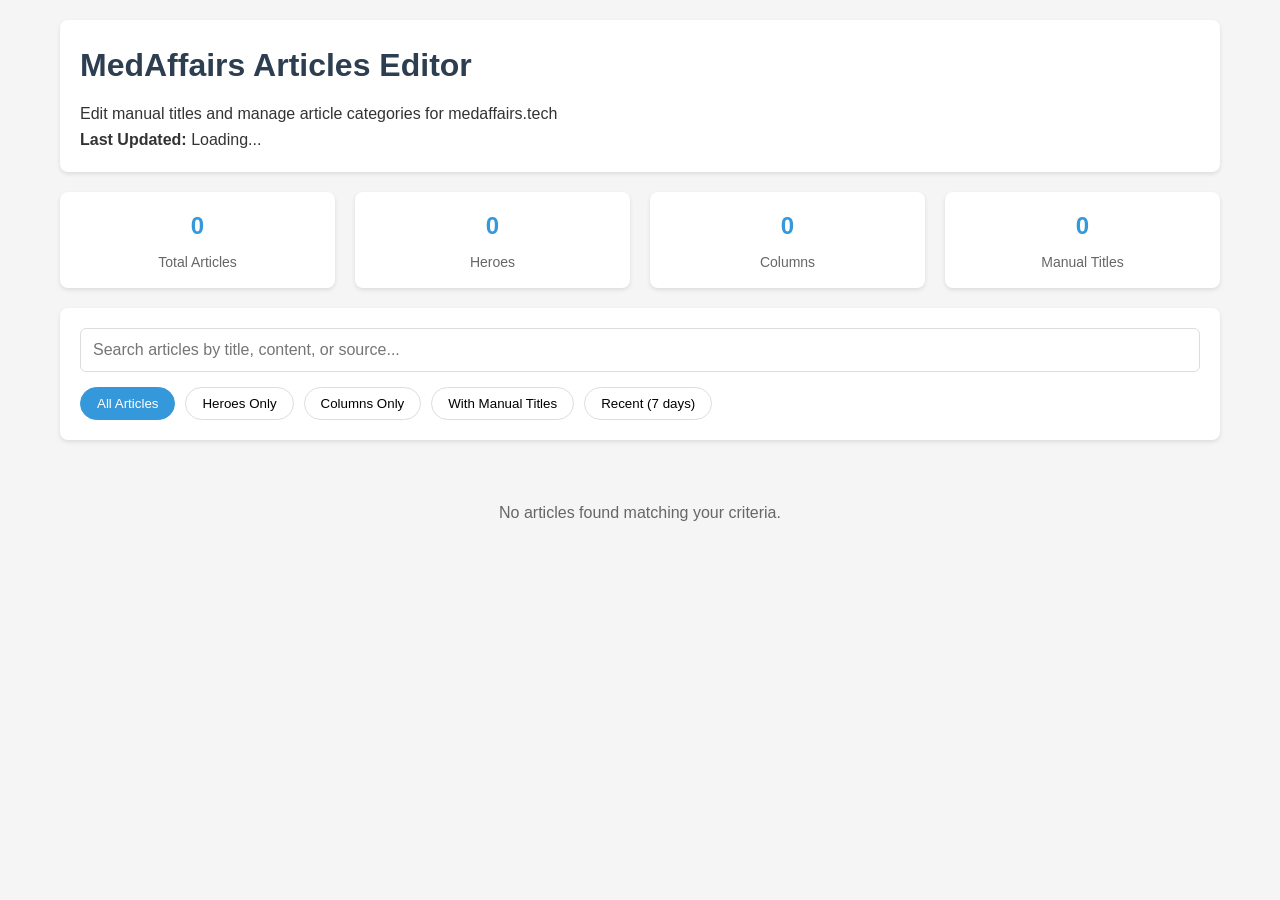
<file: admin/editor.html>
<!DOCTYPE html>
<html lang="en">
<head>
    <meta charset="UTF-8">
    <meta name="viewport" content="width=device-width, initial-scale=1.0">
    <title>MedAffairs Articles Editor</title>
    <style>
        * {
            margin: 0;
            padding: 0;
            box-sizing: border-box;
        }

        body {
            font-family: -apple-system, BlinkMacSystemFont, 'Segoe UI', Roboto, sans-serif;
            line-height: 1.6;
            color: #333;
            background: #f5f5f5;
        }

        .container {
            max-width: 1200px;
            margin: 0 auto;
            padding: 20px;
        }

        .header {
            background: white;
            border-radius: 8px;
            padding: 20px;
            margin-bottom: 20px;
            box-shadow: 0 2px 4px rgba(0,0,0,0.1);
        }

        .header h1 {
            color: #2c3e50;
            margin-bottom: 10px;
        }

        .stats {
            display: flex;
            gap: 20px;
            margin-bottom: 20px;
        }

        .stat-card {
            background: white;
            padding: 15px;
            border-radius: 8px;
            box-shadow: 0 2px 4px rgba(0,0,0,0.1);
            text-align: center;
            flex: 1;
        }

        .stat-number {
            font-size: 24px;
            font-weight: bold;
            color: #3498db;
        }

        .stat-label {
            font-size: 14px;
            color: #666;
            margin-top: 5px;
        }

        .controls {
            background: white;
            padding: 20px;
            border-radius: 8px;
            margin-bottom: 20px;
            box-shadow: 0 2px 4px rgba(0,0,0,0.1);
        }

        .search-box {
            width: 100%;
            padding: 12px;
            border: 1px solid #ddd;
            border-radius: 6px;
            font-size: 16px;
            margin-bottom: 15px;
        }

        .filters {
            display: flex;
            gap: 10px;
            flex-wrap: wrap;
        }

        .filter-btn {
            padding: 8px 16px;
            border: 1px solid #ddd;
            background: white;
            border-radius: 20px;
            cursor: pointer;
            transition: all 0.2s;
        }

        .filter-btn:hover, .filter-btn.active {
            background: #3498db;
            color: white;
            border-color: #3498db;
        }

        .articles-grid {
            display: grid;
            grid-template-columns: repeat(auto-fill, minmax(400px, 1fr));
            gap: 20px;
            margin-bottom: 20px;
        }

        .article-card {
            background: white;
            border-radius: 8px;
            padding: 20px;
            box-shadow: 0 2px 4px rgba(0,0,0,0.1);
            transition: transform 0.2s, box-shadow 0.2s;
        }

        .article-card:hover {
            transform: translateY(-2px);
            box-shadow: 0 4px 8px rgba(0,0,0,0.15);
        }

        .article-header {
            display: flex;
            justify-content: between;
            align-items: start;
            margin-bottom: 15px;
        }

        .article-title {
            font-size: 18px;
            font-weight: bold;
            color: #2c3e50;
            margin-bottom: 8px;
            line-height: 1.4;
        }

        .article-meta {
            font-size: 12px;
            color: #666;
            margin-bottom: 10px;
        }

        .article-badges {
            display: flex;
            gap: 5px;
            margin-bottom: 15px;
        }

        .badge {
            padding: 3px 8px;
            border-radius: 12px;
            font-size: 11px;
            font-weight: bold;
            text-transform: uppercase;
        }

        .badge-hero {
            background: #e74c3c;
            color: white;
        }

        .badge-column {
            background: #f39c12;
            color: white;
        }

        .badge-tag {
            background: #ecf0f1;
            color: #2c3e50;
        }

        .manual-title-section {
            margin-bottom: 15px;
        }

        .manual-title-label {
            font-size: 14px;
            font-weight: bold;
            color: #2c3e50;
            margin-bottom: 5px;
            display: block;
        }

        .manual-title-input {
            width: 100%;
            padding: 8px;
            border: 1px solid #ddd;
            border-radius: 4px;
            font-size: 14px;
        }

        .article-summary {
            font-size: 14px;
            color: #555;
            line-height: 1.5;
            margin-bottom: 15px;
        }

        .article-actions {
            display: flex;
            gap: 10px;
            flex-wrap: wrap;
        }

        .btn {
            padding: 6px 12px;
            border: none;
            border-radius: 4px;
            cursor: pointer;
            font-size: 12px;
            font-weight: bold;
            transition: all 0.2s;
            text-decoration: none;
            display: inline-block;
            text-align: center;
        }

        .btn-primary {
            background: #3498db;
            color: white;
        }

        .btn-primary:hover {
            background: #2980b9;
        }

        .btn-secondary {
            background: #95a5a6;
            color: white;
        }

        .btn-secondary:hover {
            background: #7f8c8d;
        }

        .btn-danger {
            background: #e74c3c;
            color: white;
        }

        .btn-danger:hover {
            background: #c0392b;
        }

        .btn-success {
            background: #27ae60;
            color: white;
        }

        .btn-success:hover {
            background: #219a52;
        }

        .loading {
            text-align: center;
            padding: 40px;
            font-size: 18px;
            color: #666;
        }

        .error {
            background: #e74c3c;
            color: white;
            padding: 15px;
            border-radius: 6px;
            margin-bottom: 20px;
        }

        .success {
            background: #27ae60;
            color: white;
            padding: 15px;
            border-radius: 6px;
            margin-bottom: 20px;
        }

        @media (max-width: 768px) {
            .stats {
                flex-direction: column;
            }
            
            .articles-grid {
                grid-template-columns: 1fr;
            }
            
            .filters {
                justify-content: center;
            }
        }
    </style>
</head>
<body>
    <div class="container">
        <div class="header">
            <h1>MedAffairs Articles Editor</h1>
            <p>Edit manual titles and manage article categories for medaffairs.tech</p>
            <p><strong>Last Updated:</strong> <span id="lastUpdated">Loading...</span></p>
        </div>

        <div class="stats">
            <div class="stat-card">
                <div class="stat-number" id="totalArticles">0</div>
                <div class="stat-label">Total Articles</div>
            </div>
            <div class="stat-card">
                <div class="stat-number" id="heroCount">0</div>
                <div class="stat-label">Heroes</div>
            </div>
            <div class="stat-card">
                <div class="stat-number" id="columnCount">0</div>
                <div class="stat-label">Columns</div>
            </div>
            <div class="stat-card">
                <div class="stat-number" id="manualTitles">0</div>
                <div class="stat-label">Manual Titles</div>
            </div>
        </div>

        <div class="controls">
            <input type="text" id="searchInput" class="search-box" placeholder="Search articles by title, content, or source...">
            <div class="filters">
                <button class="filter-btn active" data-filter="all">All Articles</button>
                <button class="filter-btn" data-filter="heroes">Heroes Only</button>
                <button class="filter-btn" data-filter="columns">Columns Only</button>
                <button class="filter-btn" data-filter="manual">With Manual Titles</button>
                <button class="filter-btn" data-filter="recent">Recent (7 days)</button>
            </div>
        </div>

        <div id="messageArea"></div>

        <div id="loadingArea" class="loading">
            Loading articles...
        </div>

        <div id="articlesContainer" class="articles-grid" style="display: none;">
            <!-- Articles will be inserted here by JavaScript -->
        </div>
    </div>

    <script src="editor.js"></script>
</body>
</html>
</file>
